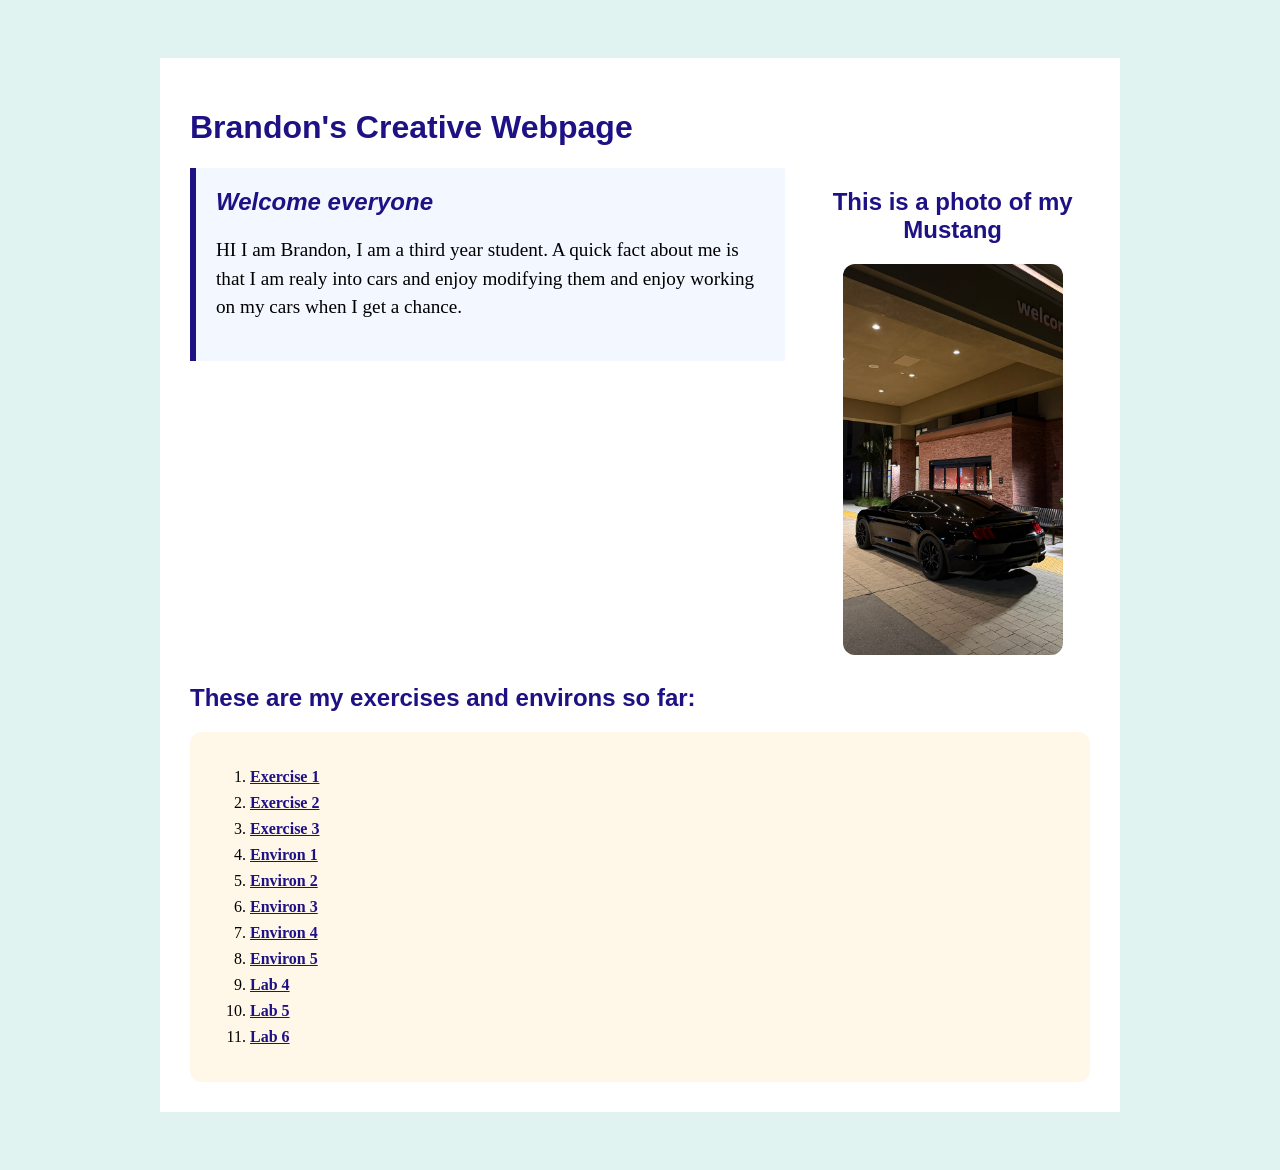
<file: index.html>
<!doctype html>
<html lang="en">

<head>
    <meta charset="utf-8">
    <title>Brandon's ART101 Homepage</title>
    <link href="site.css" rel="stylesheet" type="text/css">
</head>

<body>
    <div id="page">
        <h1> Brandon's Creative Webpage </h1>
        <div class="top-section">
            <div id="introduction">
                <h2> Welcome everyone </h2>


                <p>
                    HI I am Brandon, I am a third year student. A quick fact about me is that I am realy into cars and
                    enjoy modifying them and enjoy working on my cars when I get a chance.
                </p>
            </div>
            <div class="profile">
                <h2> This is a photo of my Mustang </h2>

                <img src="IMG_6237.jpg">
            </div>
        </div>

        <h2>These are my exercises and environs so far:</h2>
        <div class="navigation">
        <ol>
            <li>
                <a href="exercises/ex01.html"> Exercise 1 </a>
            </li>
            <li>
                <a href="exercises/ex02.html"> Exercise 2 </a>
            </li>
            <li>
                <a href="exercises/ex03.html"> Exercise 3 </a>
            </li>
            <li>
                <a href="environ/env01.html"> Environ 1 </a>
            </li>
            <li>
                <a href="environ/env02.html"> Environ 2 </a>
            </li>
            <li>
                <a href="environ/env03.html"> Environ 3 </a>
            </li>
             <li>
                <a href="environ/env04.html"> Environ 4 </a>
            </li>
            <li>
                <a href="environ/env05.html"> Environ 5 </a>
            </li>
            <li>
                <a href="exercises/lab04.html"> Lab 4 </a>
            </li>
            <li>
                <a href="exercises/lab05.html"> Lab 5 </a>
            </li>
             <li>
                <a href="exercises/lab06.html"> Lab 6 </a>
            </li>



        </ol>
        </div>
    </div>
</body>

</html>
</file>
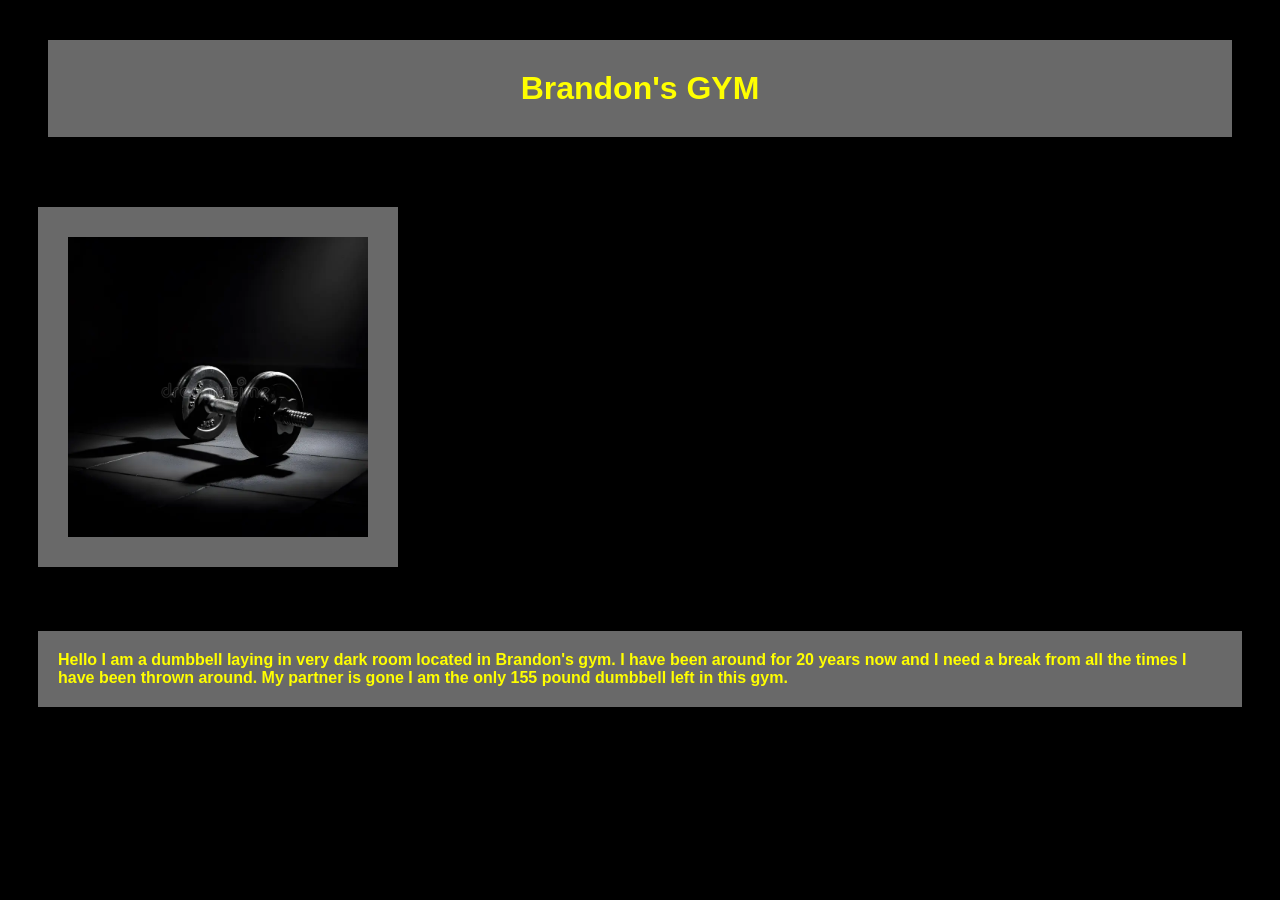
<file: environ/env01.html>
<!doctype html>
<html lang="en">
<head>
    <meta charset="utf-8">
    <title> Environment 01 </title>
    <link href="env.css" rel="stylesheet" type="text/css">
</head>
<body>
<h1 class= "dark">  Brandon's GYM </h1>

<img class="ogyellow" src="dumbbell.png" > 

<p class = "ogdark"> Hello I am a dumbbell laying in very dark room located in Brandon's gym. I have been around for 20 years now and I need a break from all the times I have been thrown around. My partner is gone I am the only 155 pound dumbbell left in this gym. <p>


</body>
</html>
</file>
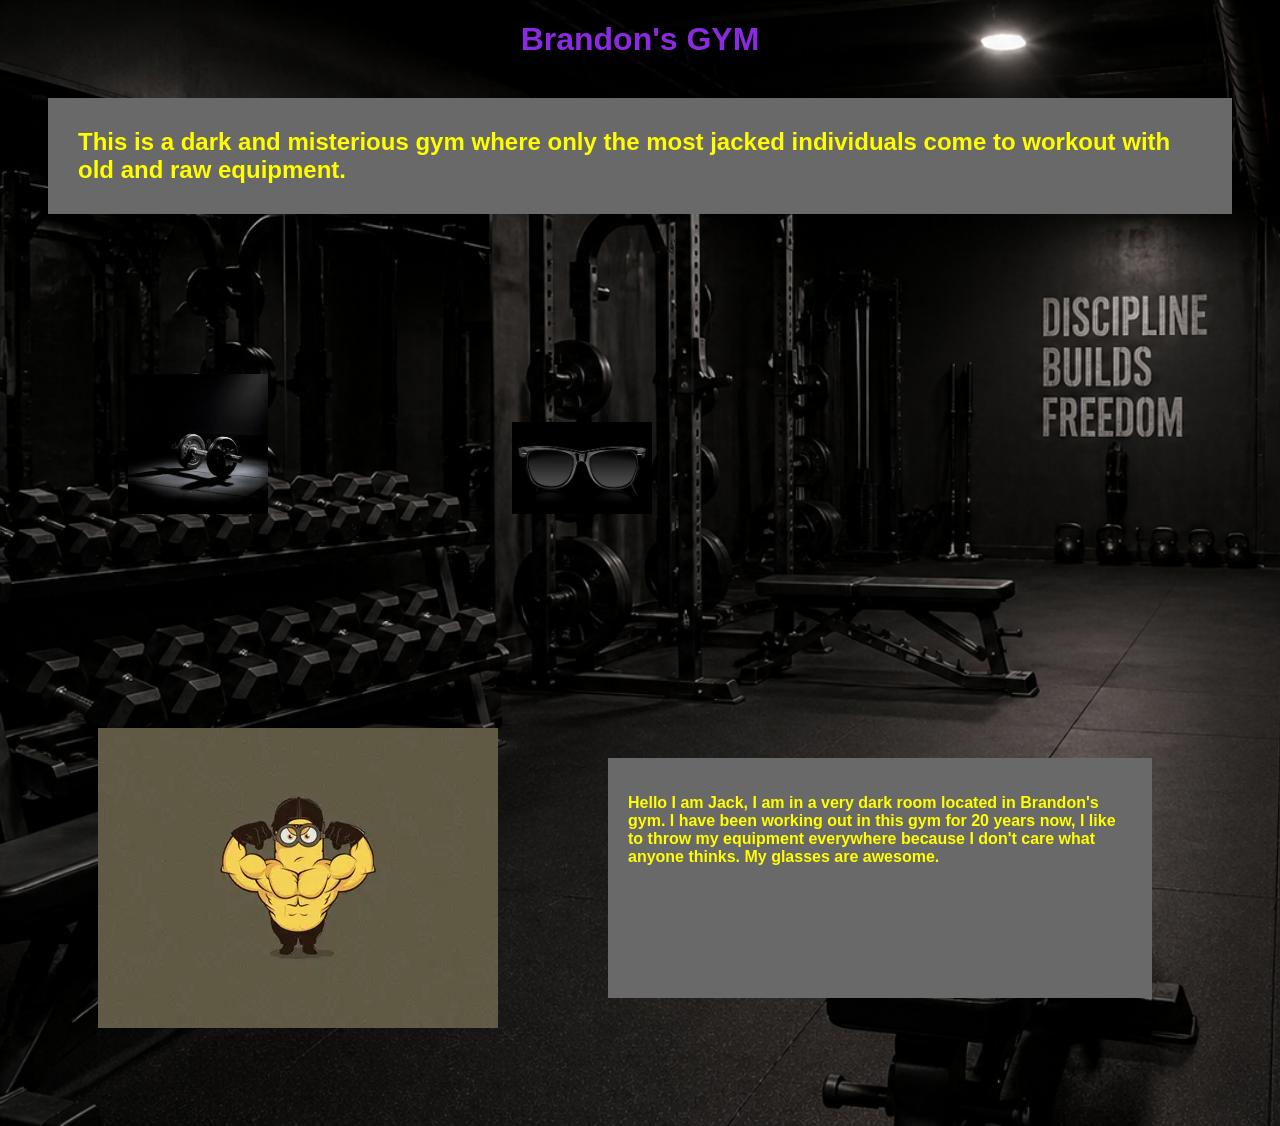
<file: environ/env02.html>
<!doctype html>
<html lang="en">

<head>
    <meta charset="utf-8">
    <title> Environment 01 </title>
    <link href="env02.css" rel="stylesheet" type="text/css">
</head>

<body>
    <h1 class="dark"> Brandon's GYM </h1>
    <div class="page">
        <div class="topzone">
            <h2 class="head"> This is a dark and misterious gym where only the most jacked individuals come to
                workout with old and raw equipment.
            </h2>

            <img class="prop1" src="dumbbell.png">
            <img class="prop2" src="glasses.jpeg">
        </div>
        <div class="mainzone">

            <img class="minion" src="minion.jpeg">
        
        <div class="storyzone">

        <p> Hello I am Jack, I am in a very dark room located in Brandon's gym. I have been
            working out in this gym for 20 years now, I like to throw my equipment everywhere because I don't care what anyone thinks. My glasses are awesome. </p>
        </div>
        </div>

    </div>
</body>

</html>
</file>
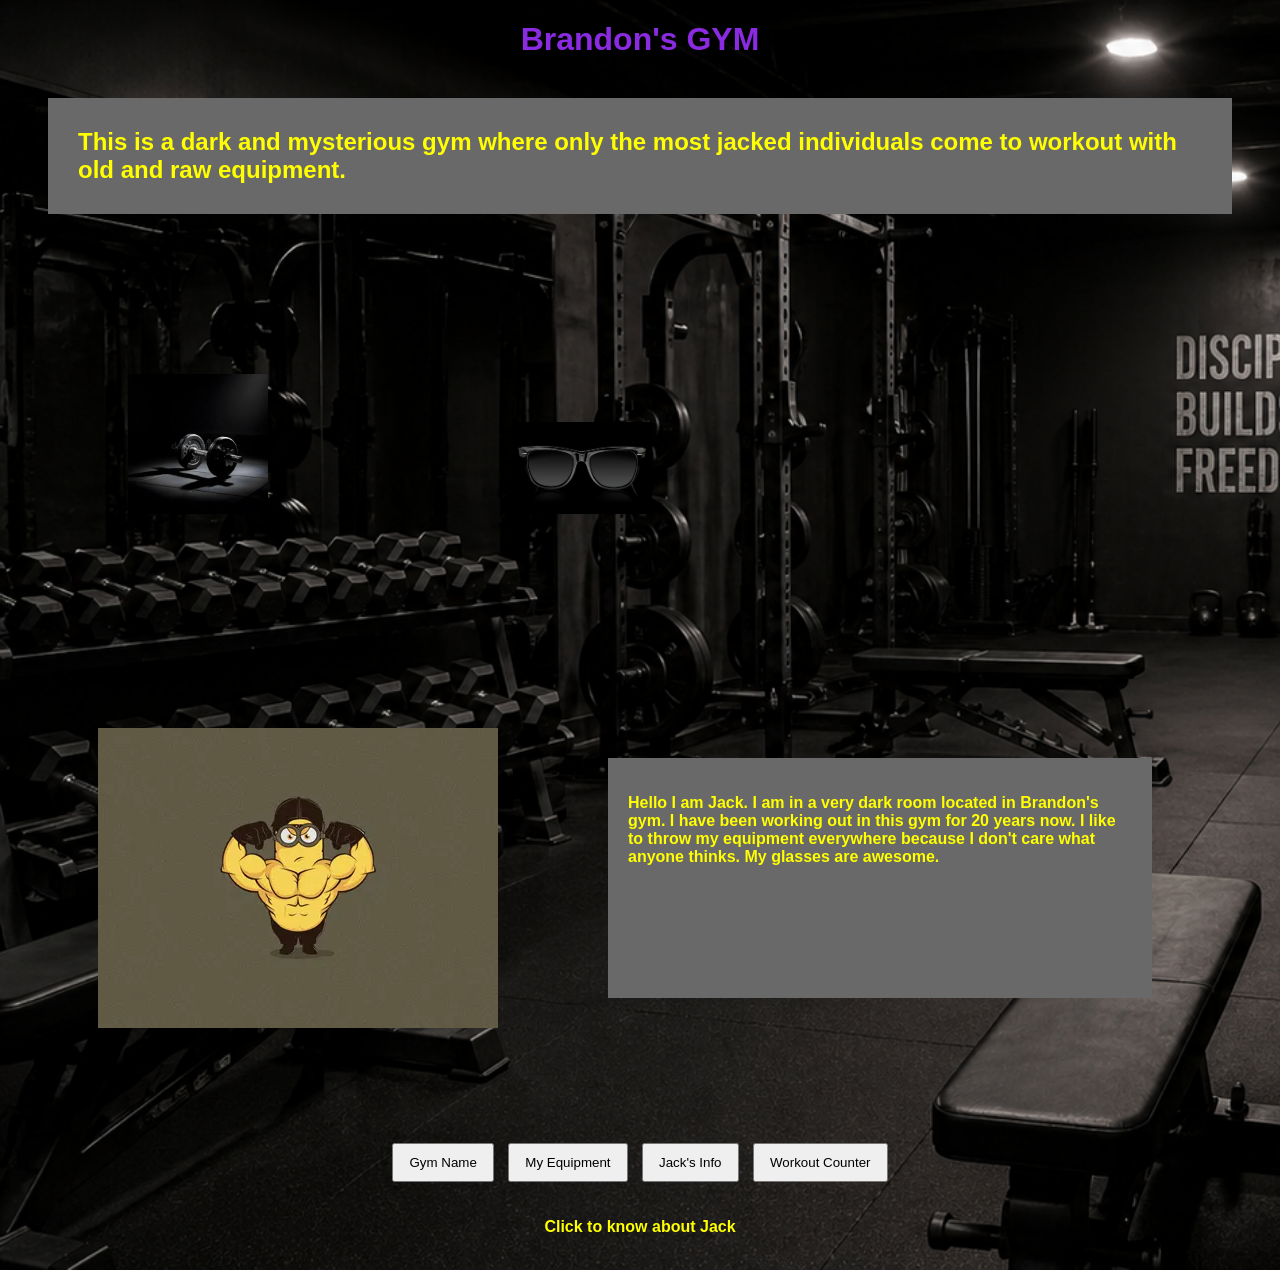
<file: environ/env03.html>
<!doctype html>
<html lang="en">

<head>
    <meta charset="utf-8">
    <title>Environment 03</title>

    <link href="env03.css" rel="stylesheet" type="text/css">

    <script src="https://code.jquery.com/jquery-3.7.1.min.js"></script>
    <script src="env03.js" defer></script>
</head>

<body>

    <h1 class="dark">Brandon's GYM</h1>

    <div class="page">

        <div class="topzone">
            <h2 class="head">
                This is a dark and mysterious gym where only the most jacked individuals come to
                workout with old and raw equipment.
            </h2>

            <img class="prop1" src="dumbbell.png" alt="Dumbbell">
            <img class="prop2" src="glasses.jpeg" alt="Glasses">
        </div>

        <div class="mainzone">

            <img class="minion" src="minion.jpeg" alt="Jack">

            <div class="storyzone">
                <p>
                    Hello I am Jack. I am in a very dark room located in Brandon's gym.
                    I have been working out in this gym for 20 years now. I like to throw
                    my equipment everywhere because I don't care what anyone thinks.
                    My glasses are awesome.
                </p>
            </div>

        </div>

        <div id="environDetails">
            <button id="gymName">Gym Name</button>
            <button id="equipment">My Equipment</button>
            <button id="jacked">Jack's Info</button>
            <button id="workoutCounter">Workout Counter</button>
        </div>

        <div id="final">
            <p>Click to know about Jack</p>
        </div>

    </div>

</body>

</html>
</file>
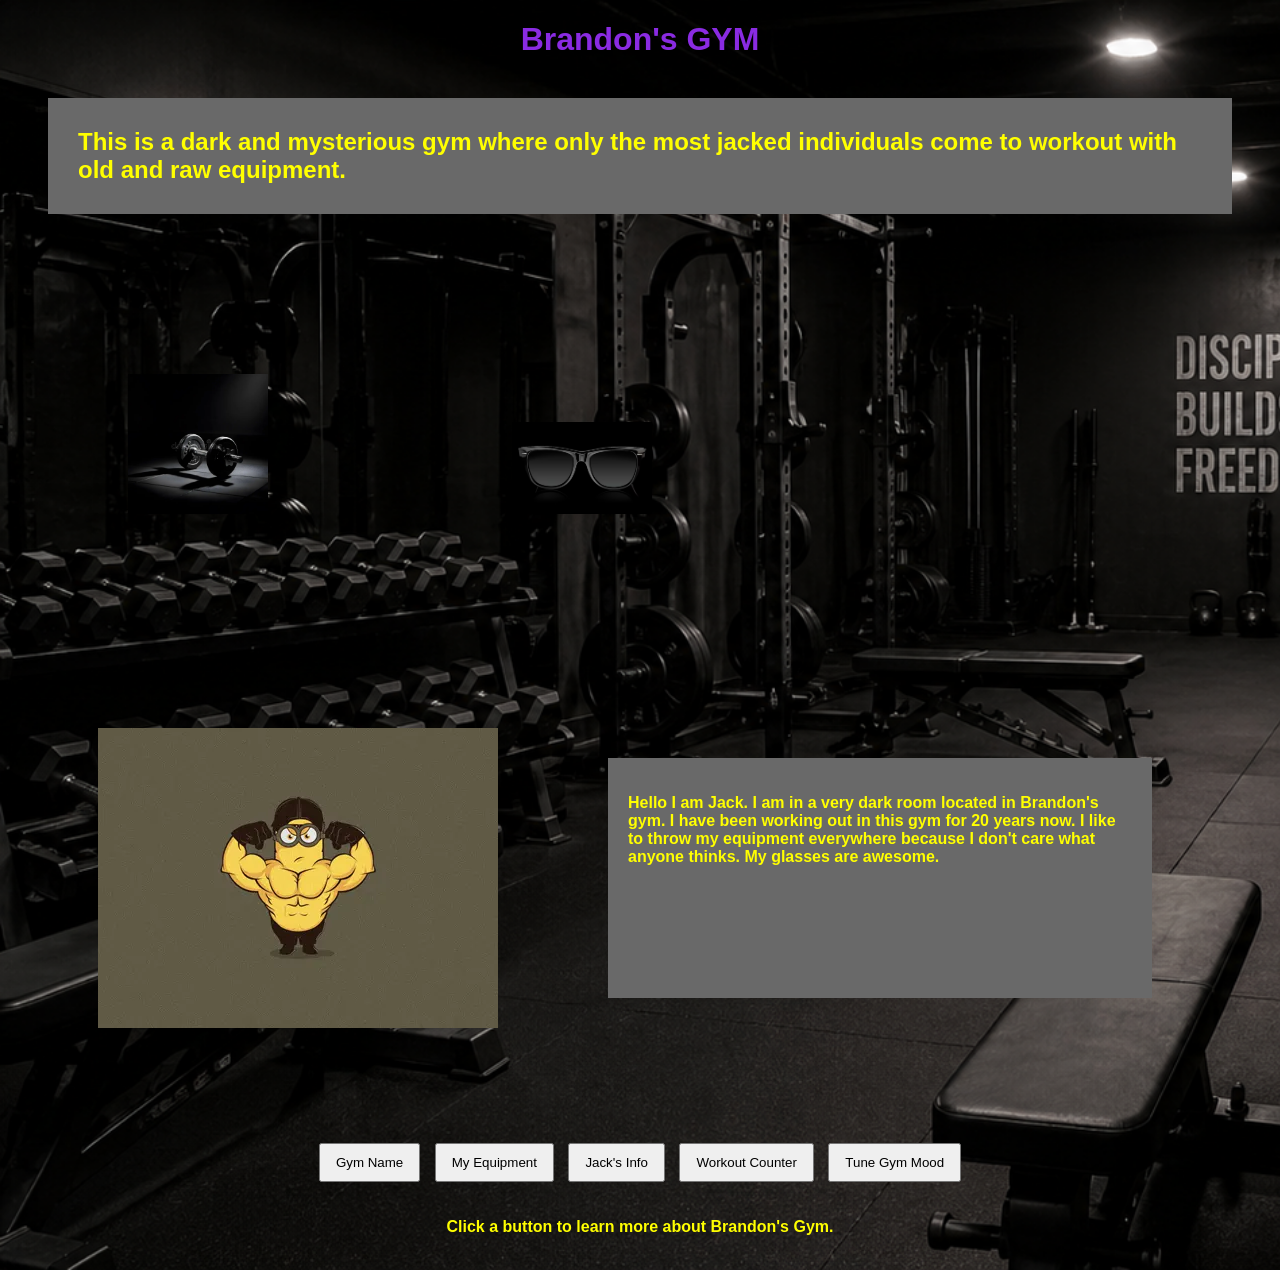
<file: environ/env04.html>
<!doctype html>
<html lang="en">

<head>
    <meta charset="utf-8">
    <title>Environment 04 - Brandon's Gym</title>

    <link href="env04.css" rel="stylesheet" type="text/css">

    <script src="https://code.jquery.com/jquery-3.7.1.min.js"></script>
    <script src="env04.js" defer></script>
</head>

<body>

    <h1 class="dark">Brandon's GYM</h1>

    <div class="page">

        <div class="topzone">
            <h2 class="head">
                This is a dark and mysterious gym where only the most jacked individuals
                come to workout with old and raw equipment.
            </h2>

            <img class="prop1" src="dumbbell.png" alt="Dumbbell">
            <img class="prop2" src="glasses.jpeg" alt="Glasses">
        </div>

        <div class="mainzone">

            <img class="minion" src="minion.jpeg" alt="Jack">

            <div class="storyzone">
                <p>
                    Hello I am Jack. I am in a very dark room located in Brandon's gym.
                    I have been working out in this gym for 20 years now. I like to throw
                    my equipment everywhere because I don't care what anyone thinks.
                    My glasses are awesome.
                </p>
            </div>

        </div>

        <div id="environDetails">
            <button id="gymName">Gym Name</button>
            <button id="equipment">My Equipment</button>
            <button id="jacked">Jack's Info</button>
            <button id="workoutCounter">Workout Counter</button>
            <button id="tuneGym">Tune Gym Mood</button>
        </div>

        <div id="final">
            <p>Click a button to learn more about Brandon's Gym.</p>
        </div>

        

    </div>

</body>

</html>
</file>
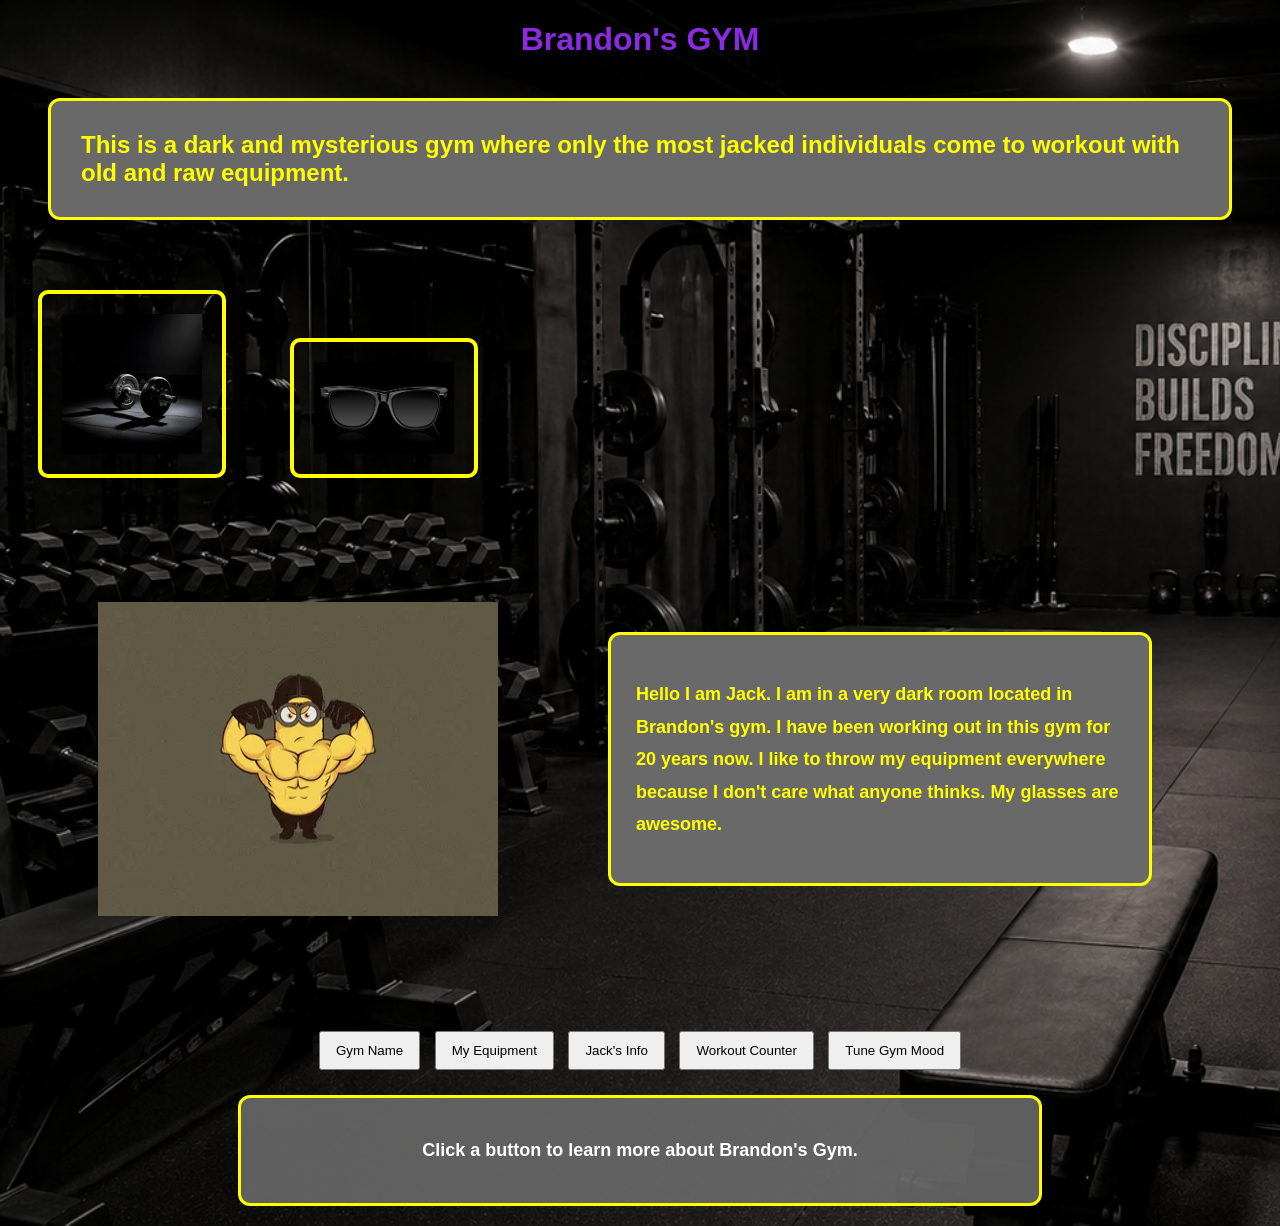
<file: environ/env05.html>
<!doctype html>
<html lang="en">

<head>
    <meta charset="utf-8">
    <title>Environment 04 - Brandon's Gym</title>

    <link href="env05.css" rel="stylesheet" type="text/css">

    <script src="https://code.jquery.com/jquery-3.7.1.min.js"></script>
    <script src="env05.js" defer></script>
</head>

<body>

    <h1 class="dark">Brandon's GYM</h1>

    <div class="page">

        <div class="topzone">
            <h2 class="head">
                This is a dark and mysterious gym where only the most jacked individuals
                come to workout with old and raw equipment.
            </h2>

            <img class="prop1" src="dumbbell.png" alt="Dumbbell">
            <img class="prop2" src="glasses.jpeg" alt="Glasses">
        </div>

        <div class="mainzone">

            <img class="minion" src="minion.jpeg" alt="Jack">

            <div class="storyzone">
                <p>
                    Hello I am Jack. I am in a very dark room located in Brandon's gym.
                    I have been working out in this gym for 20 years now. I like to throw
                    my equipment everywhere because I don't care what anyone thinks.
                    My glasses are awesome.
                </p>
            </div>

        </div>

        <div id="environDetails">
            <button id="gymName">Gym Name</button>
            <button id="equipment">My Equipment</button>
            <button id="jacked">Jack's Info</button>
            <button id="workoutCounter">Workout Counter</button>
            <button id="tuneGym">Tune Gym Mood</button>
        </div>

        <div id="final">
            <p>Click a button to learn more about Brandon's Gym.</p>
        </div>

        

    </div>

</body>

</html>
</file>
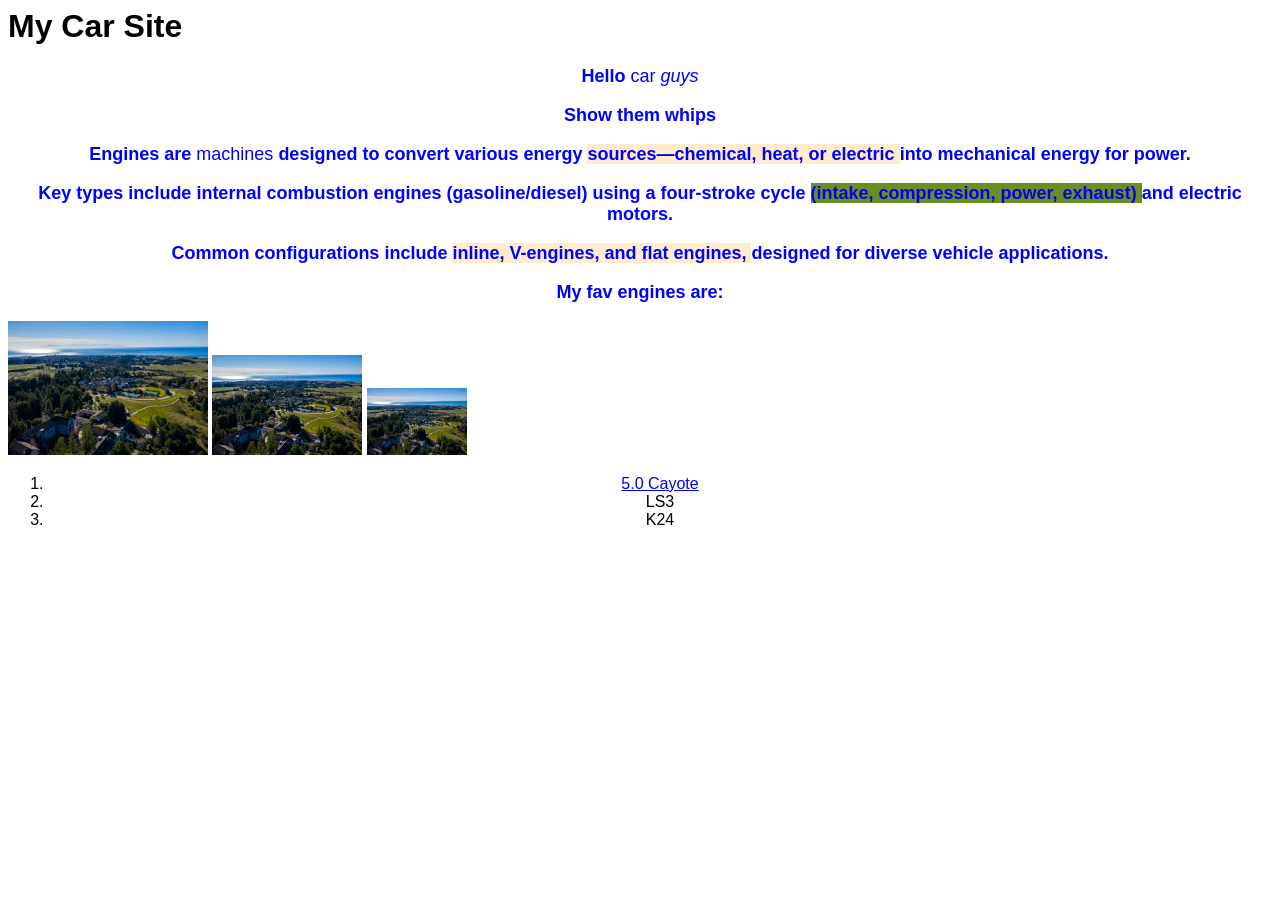
<file: exercises/ex02.html>
<html>

<head>

    <title>My car site</title>
    <link href="ex02.css" rel="stylesheet"
    type="text/css"/>


</head>

<body>

    <h1> My Car Site </h1>


    <p>Hello <strong> car <em>guys</em></strong></p>

    <p>Show them whips</p>

    <p> Engines are <strong> machines </strong> designed to convert various energy <span> sources—chemical, heat, or electric </span> into mechanical energy for power. 
    </p>
    <p>  Key types include internal combustion engines (gasoline/diesel) using a four-stroke cycle <span class="highlight_02">(intake, compression, power, exhaust) </span> and electric motors. 
    </p>
    <p>Common configurations include <span class="highlight_03" >inline, V-engines, and flat engines, </span> designed for diverse vehicle applications.
    </p>


    <p>My fav engines are:</p>

    <img id="blue-large" src="download.jpeg">

    <img id="blue-medium" src="download.jpeg">

    <img id="blue-small" src="download.jpeg">

    <ol>
        <li><a href="https://en.wikipedia.org/wiki/Ford_Modular_engine">5.0 Cayote</a></li>
        <li>LS3</li>
        <li>K24</li>
    </ol>



</body>


</html>
</file>
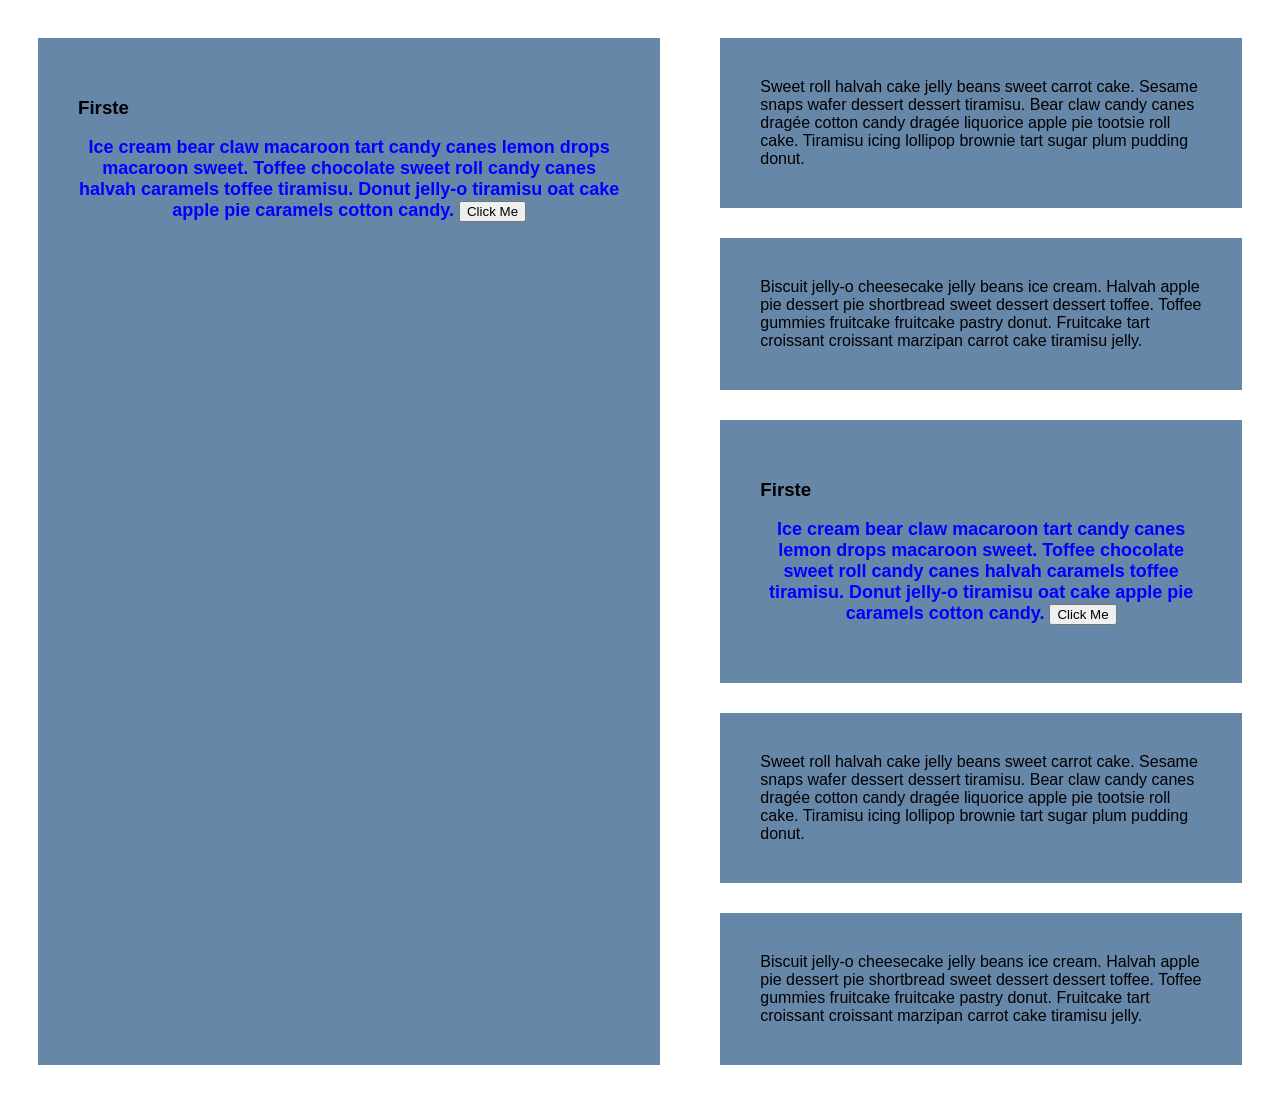
<file: exercises/ex03.html>
<!DOCTYPE html>
<html lang="en">

<head>
    <meta charset="UTF-8">
    <meta name="viewport" content="width=device-width, initial-scale=1.0">
    <link href="ex02.css" rel="stylesheet" type="text/css" />
    <title>Document</title>
</head>

<body>
    <div class="my-flex">
        <div class="test-div">
            <h3> Firste </h3>
            <p>
                Ice cream bear claw macaroon tart candy canes lemon drops macaroon sweet. Toffee chocolate sweet roll
                candy canes halvah caramels toffee tiramisu. Donut jelly-o tiramisu oat cake apple pie caramels cotton
                candy.
                <button> Click Me </button>
            </p>
        </div>
        <div>
        <div class="test-div">
            Sweet roll halvah cake jelly beans sweet carrot cake. Sesame snaps wafer dessert dessert tiramisu. Bear claw
            candy canes dragée cotton candy dragée liquorice apple pie tootsie roll cake. Tiramisu icing lollipop
            brownie tart sugar plum pudding donut.
        </div>
        <div class="test-div">
            Biscuit jelly-o cheesecake jelly beans ice cream. Halvah apple pie dessert pie shortbread sweet dessert
            dessert toffee. Toffee gummies fruitcake fruitcake pastry donut. Fruitcake tart croissant croissant marzipan
            carrot cake tiramisu jelly.
            
        </div>
        <div class="test-div">
            <h3> Firste </h3>
            <p>
                Ice cream bear claw macaroon tart candy canes lemon drops macaroon sweet. Toffee chocolate sweet roll
                candy canes halvah caramels toffee tiramisu. Donut jelly-o tiramisu oat cake apple pie caramels cotton
                candy.
                <button> Click Me </button>
            </p>
        </div>
        <div class="test-div">
            Sweet roll halvah cake jelly beans sweet carrot cake. Sesame snaps wafer dessert dessert tiramisu. Bear claw
            candy canes dragée cotton candy dragée liquorice apple pie tootsie roll cake. Tiramisu icing lollipop
            brownie tart sugar plum pudding donut.
        </div>
        <div class="test-div">
            Biscuit jelly-o cheesecake jelly beans ice cream. Halvah apple pie dessert pie shortbread sweet dessert
            dessert toffee. Toffee gummies fruitcake fruitcake pastry donut. Fruitcake tart croissant croissant marzipan
            carrot cake tiramisu jelly.
            
        </div>

</body>

</html>
</file>
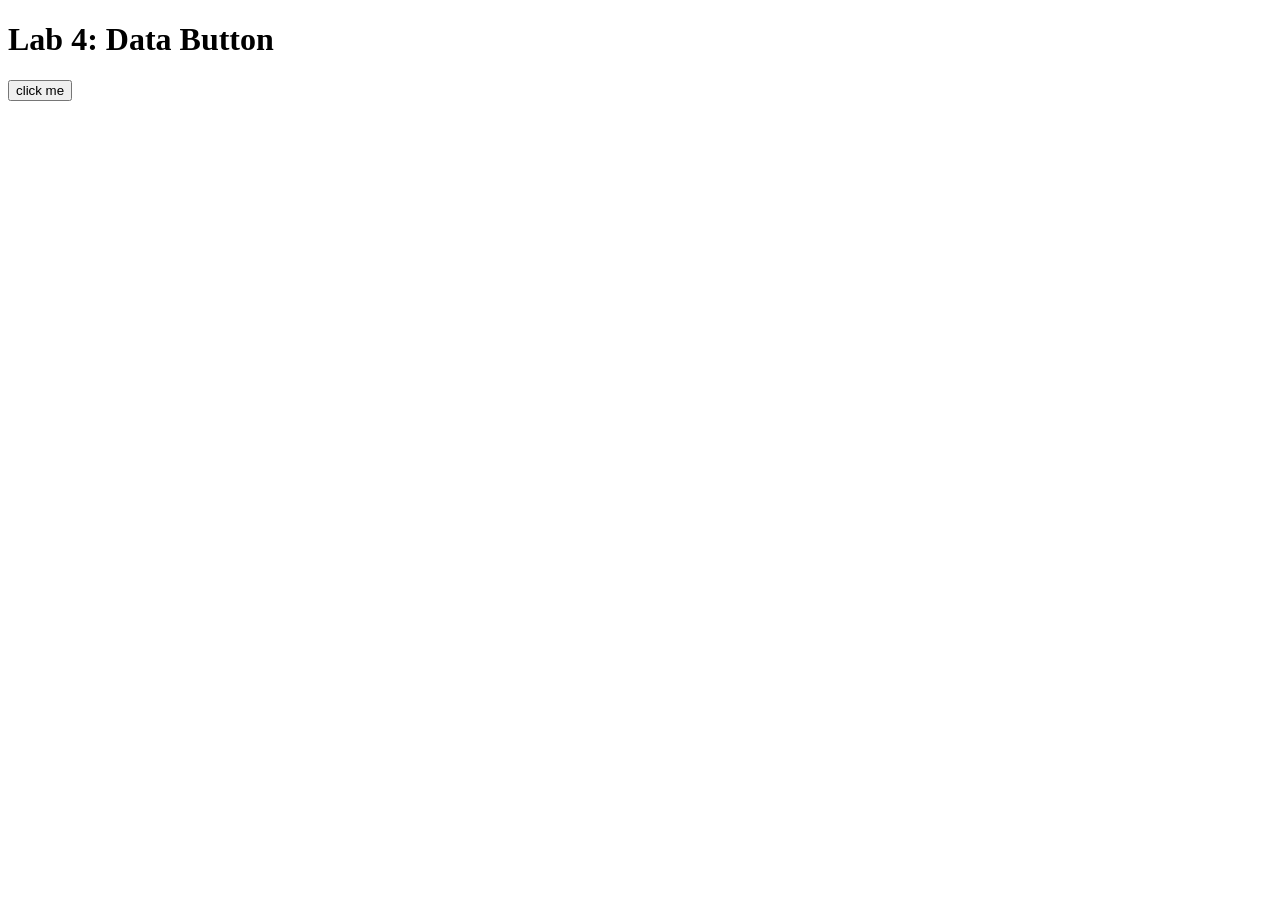
<file: exercises/lab04.html>
<!DOCTYPE html>
<html lang="en">

<head>
    <!-- All techy stuff goes here, inside HEAD -->
    <meta charset="UTF-8">
    <meta name="viewport" content="width=device-width, initial-scale=1.0">

    <!-- Overall title of your page -->
    <title>Lab 4</title>

    <!-- jQuery library -->
    <script src="https://code.jquery.com/jquery-3.7.1.min.js"></script>

    <!-- Link to external JavaScript file -->
    <script src="lab04.js" defer></script>
</head>

<body>
    <!-- Main content goes here, inside BODY -->
    <h1>Lab 4: Data Button</h1>

    <button id="needy-button">click me</button>

    <div id="output"></div>
</body>

</html>
</file>
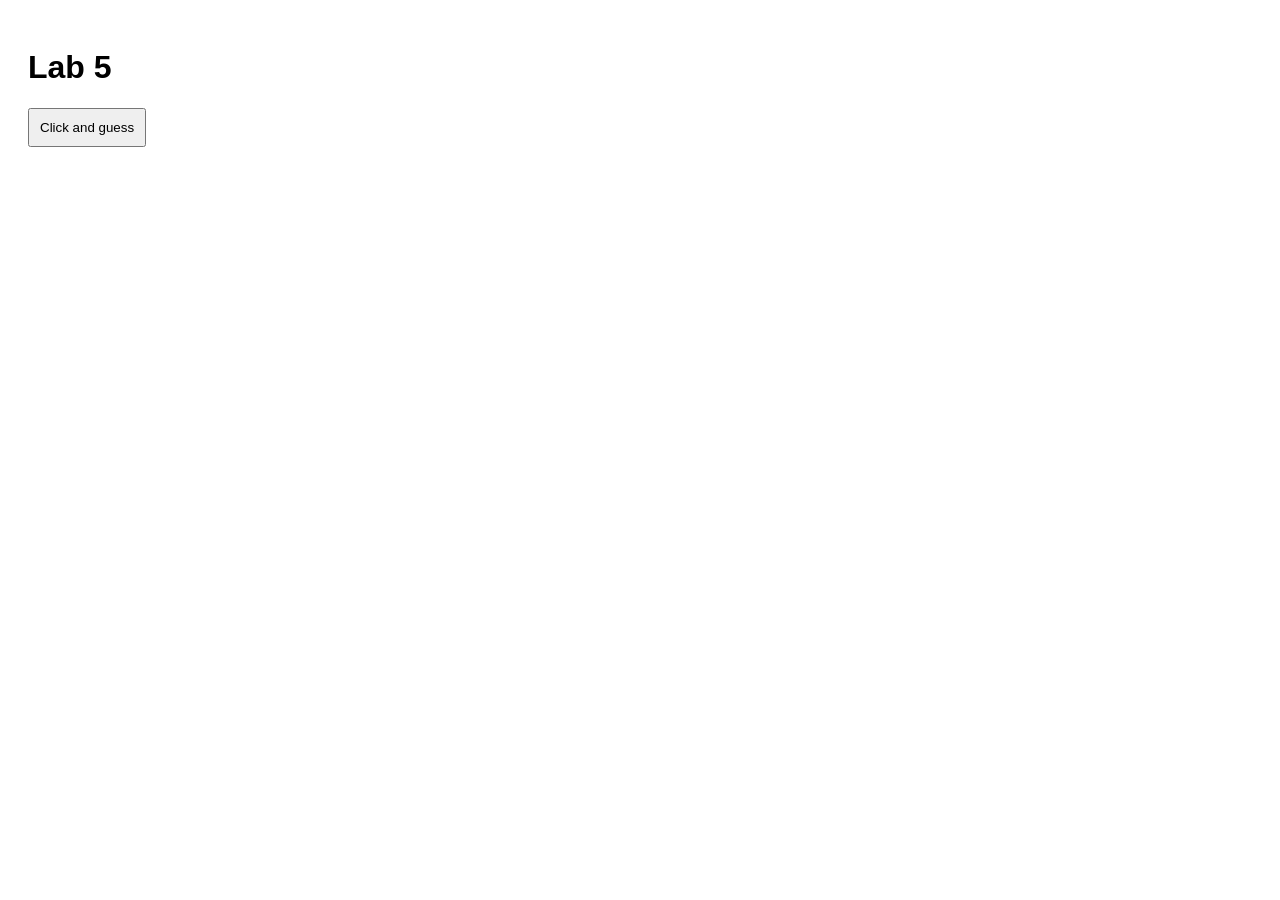
<file: exercises/lab05.html>
<!DOCTYPE html>
<html lang="en">

<head>
    <!-- All techy stuff goes here, inside HEAD -->
    <meta charset="UTF-8">
    <meta name="viewport" content="width=device-width, initial-scale=1.0">

    <!-- Overall title of your page -->
    <title>Lab 5</title>

    <!-- Link to external CSS file -->
    <link rel="stylesheet" href="lab05.css">

    <!-- jQuery library -->
    <script src="https://code.jquery.com/jquery-3.7.1.min.js"></script>

    <!-- Link to external JavaScript file -->
    <script src="lab05.js" defer></script>
</head>

<body>
    <!-- Main content goes here, inside BODY -->
    <h1>Lab 5</h1>

    <button id="good-button">Click and guess</button>

    <div id="output"></div>
</body>

</html>
</file>
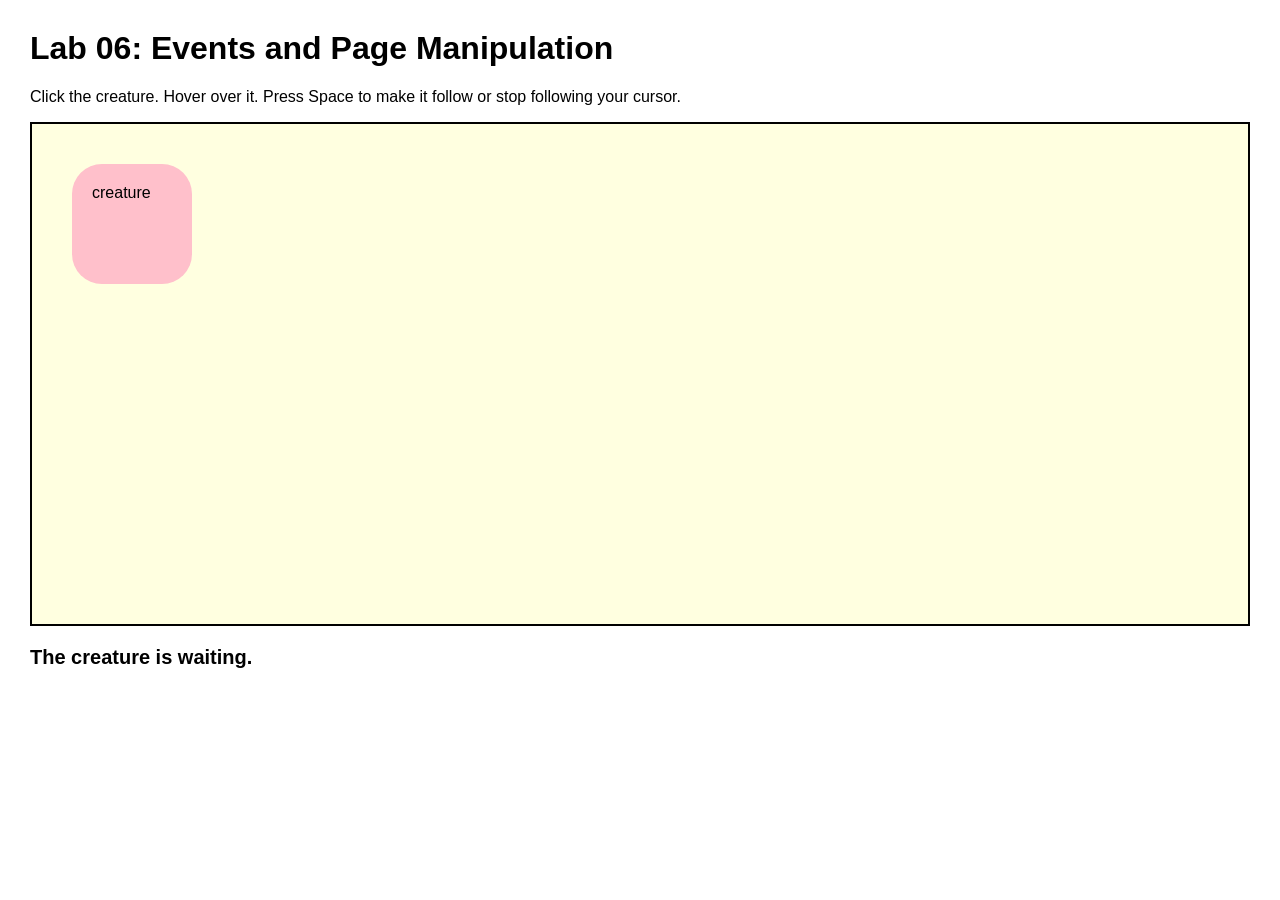
<file: exercises/lab06.html>
<!DOCTYPE html>
<html lang="en">

<head>
  <!-- All techy stuff goes here, inside HEAD -->
  <meta charset="UTF-8">
  <meta name="viewport" content="width=device-width, initial-scale=1.0">

  <!-- Overall title of your page -->
  <title>Lab 06</title>

  <!-- Link to external CSS file -->
  <link rel="stylesheet" href="lab06.css">

  <!-- jQuery library -->
  <script src="https://code.jquery.com/jquery-3.7.1.min.js"></script>

  <!-- Link to external JavaScript file -->
  <script src="lab06.js" defer></script>
</head>

<body>
  <!-- Main content goes here, inside BODY -->

  <h1>Lab 06: Events and Page Manipulation</h1>

  <p>
    Click the creature. Hover over it. Press Space to make it follow or stop following your cursor.
  </p>

  <div id="scene">
    <div id="creature">
      creature
      <div id="thought">I feel your cursor nearby...</div>
    </div>
  </div>

  <p id="status">The creature is waiting.</p>

</body>

</html>
</file>
<file: site.css>
body {
    background: #e1f3f1;
    padding: 50px;
}

h1,
h2,
h3 {
    color: #1d1184;
    font-family: sans-serif;
}

img {
    width: 200px;
}

#page {
    max-width: 900px;
    margin: 0 auto 0 auto;
    background: white;
    padding: 30px;
}
.top-section {
    display: flex;
    gap: 30px;
    align-items: flex-start;
    margin: 0 0 25px 0;
}
#introduction {
    background: #f3f7ff;
    padding: 20px;
    border-left: 6px solid #1d1184;
    flex: 2;
}

#introduction h2 {
    font-style: italic;
    margin-top: 0;
}

#introduction p {
    font-size: 120%;
    line-height: 1.5;
}
.profile {
    text-align: center;
    flex: 1;
}

.profile img {
    width: 220px;
    border-radius: 12px;
}

.profile p {
    font-size: 90%;
}
.navigation {
    background: #fff7e8;
    padding: 20px;
    border-radius: 12px;
}

.navigation h2 {
    margin-top: 0;
}

.navigation li {
    margin-bottom: 8px;
}

.navigation a {
    color: #1d1184;
    font-weight: bold;
}
</file>
<file: environ/env.css>
html {font-family:Verdana, Geneva, Tahoma, sans-serif;}



body {background-color: black;}


h1 {color:yellow; }

p {color:yellow}

p {font-weight:bold ;}

.ogdark {background-color:dimgray; padding:20px; margin: 30px;} 

.ogyellow {background-color:dimgray;}

.dark {background-color:dimgray; padding: 30px; margin: 40px ;}

img {width:300px; padding: 30px; margin: 30px;}

h1 {text-align: center;}
</file>
<file: environ/env02.css>
html {font-family:Verdana, Geneva, Tahoma, sans-serif;}

body {background-image: url("gymroom.jpeg"); background-size: cover;}






h1 {color:blueviolet; }



.page {color: yellow; font-weight: bold;}

.storyzone {background-color:dimgray; padding:20px; margin: 30px;} 

.prop1 {width:140px; margin: 30px; padding:90px ;}

.prop2 {width:140px; margin: 30px; padding:90px; }

.head{background-color:dimgray; padding: 30px; margin: 40px ;}


.minion {width:800px;}

h1 {text-align: center;}

.mainzone {display: flex; align-items:normal; gap: 80px; padding: 90px;}
</file>
<file: environ/env03.css>
html {font-family:Verdana, Geneva, Tahoma, sans-serif;}

body {background-image: url("gymroom.jpeg"); background-size: cover;}






h1 {color:blueviolet; }



.page {color: yellow; font-weight: bold;}

.storyzone {background-color:dimgray; padding:20px; margin: 30px;} 

.prop1 {width:140px; margin: 30px; padding:90px ;}

.prop2 {width:140px; margin: 30px; padding:90px; }

.head{background-color:dimgray; padding: 30px; margin: 40px ;}


.minion {width:800px;}

h1 {text-align: center;}

.mainzone {display: flex; align-items:normal; gap: 80px; padding: 90px;}

#environDetails {text-align: center; margin-top: 20px;}

#environDetails button {margin: 5px; padding: 10px 15px;}

#final {text-align: center; margin-top: 20px;}

#final {margin: 5px; padding: 10px 15px;}
</file>
<file: environ/env04.css>
html {font-family:Verdana, Geneva, Tahoma, sans-serif;}

body {background-image: url("gymroom.jpeg"); background-size: cover;}






h1 {color:blueviolet; }



.page {color: yellow; font-weight: bold;}

.storyzone {background-color:dimgray; padding:20px; margin: 30px;} 

.prop1 {width:140px; margin: 30px; padding:90px ;}

.prop2 {width:140px; margin: 30px; padding:90px; }

.head{background-color:dimgray; padding: 30px; margin: 40px ;}


.minion {width:800px;}

h1 {text-align: center;}

.mainzone {display: flex; align-items:normal; gap: 80px; padding: 90px;}

#environDetails {text-align: center; margin-top: 20px;}

#environDetails button {margin: 5px; padding: 10px 15px;}

#final {text-align: center; margin-top: 20px;}

#final {margin: 5px; padding: 10px 15px;}
</file>
<file: environ/env05.css>
html {font-family:Verdana, Geneva, Tahoma, sans-serif;}

body {background-image: url("gymroom.jpeg"); background-size: cover;}






h1 {color:blueviolet; }



.page {color: yellow; font-weight: bold;}

.storyzone {background-color:dimgray; padding:25px; margin: 30px; border-radius: 12px;
    border: 3px solid yellow;
    line-height: 1.8;
    font-size: 18px;
    max-width: 600px; } 



.prop1 {width:140px; margin: 30px; padding:20px ; border: 4px solid yellow;
    border-radius: 10px;}

.prop2 {width:140px; margin: 30px; padding:20px;  border: 4px solid yellow;
    border-radius: 10px; }



.head{background-color:dimgray; padding: 30px; margin: 40px ; border-radius: 12px;
    border: 3px solid yellow;}


.minion {width:800px;}

h1 {text-align: center;}

.mainzone {display: flex; align-items:normal; gap: 80px; padding: 90px;}

#environDetails {text-align: center; margin-top: 20px;}

#environDetails button {margin: 5px; padding: 10px 15px;}

#final {
    background-color: rgba(105, 105, 105, 0.9);
    color: white;
    text-align: center;
    width: 60%;
    margin: 20px auto;
    padding: 20px;
    border: 3px solid yellow;
    border-radius: 12px;
    font-size: 18px;
    line-height: 1.6;
    min-height: 60px;
}
</file>
<file: exercises/ex02.css>
p {color : blue; font-size: large; font-weight: bold} 

p strong {font-weight: normal;}



li  { text-align: center ; }

html { font-family: 'Gill Sans', 'Gill Sans MT', Calibri, 'Trebuchet MS', sans-serif ;  }

missing p { background-color: gray ; width: 150 ; height : 100 ; } 

p { text-align: center ; }

span { background-color: blanchedalmond;} 

.highlight_01 {background-color: blanchedalmond;} 

.highlight_02 {background-color: olivedrab;} 

.highlight_03 {background-color: darkkhak;} 



#blue-small {width: 100px}

#blue-medium {width: 150px}

#blue-large {width: 200px}

.test-div {background: rgb(103, 135, 169) ; margin: 30px; padding: 40px; }

.my-flex { display: flex; }
</file>
<file: exercises/lab05.css>
body {
    font-family: Arial, sans-serif;
    padding: 20px;
}

button {
    padding: 10px;
    cursor: pointer;
}

#output {
    margin-top: 15px;
    font-weight: bold;
}
</file>
<file: exercises/lab06.css>
body {
  font-family: Arial, sans-serif;
  margin: 30px;
}

#scene {
  min-height: 500px;
  background: lightyellow;
  border: 2px solid black;
  position: relative;
  overflow: hidden;
}

#creature {
  width: 120px;
  height: 120px;
  background: pink;
  border-radius: 30px;
  padding: 20px;
  box-sizing: border-box;
  cursor: pointer;
  position: absolute;
  left: 40px;
  top: 40px;
  transition: background 0.3s, border-radius 0.3s, transform 0.3s, box-shadow 0.3s;
  z-index: 2;
}

#thought {
  display: none;
  position: absolute;
  left: 95px;
  top: -20px;
  background: white;
  border: 2px solid black;
  border-radius: 20px;
  padding: 12px;
  width: 180px;
  z-index: 3;
  pointer-events: none;
}

.transformed {
  background: lavender;
  border-radius: 50%;
  transform: scale(1.2) rotate(10deg);
}

.following {
  box-shadow: 0 0 20px black;
}

#status {
  font-size: 20px;
  font-weight: bold;
}
</file>
